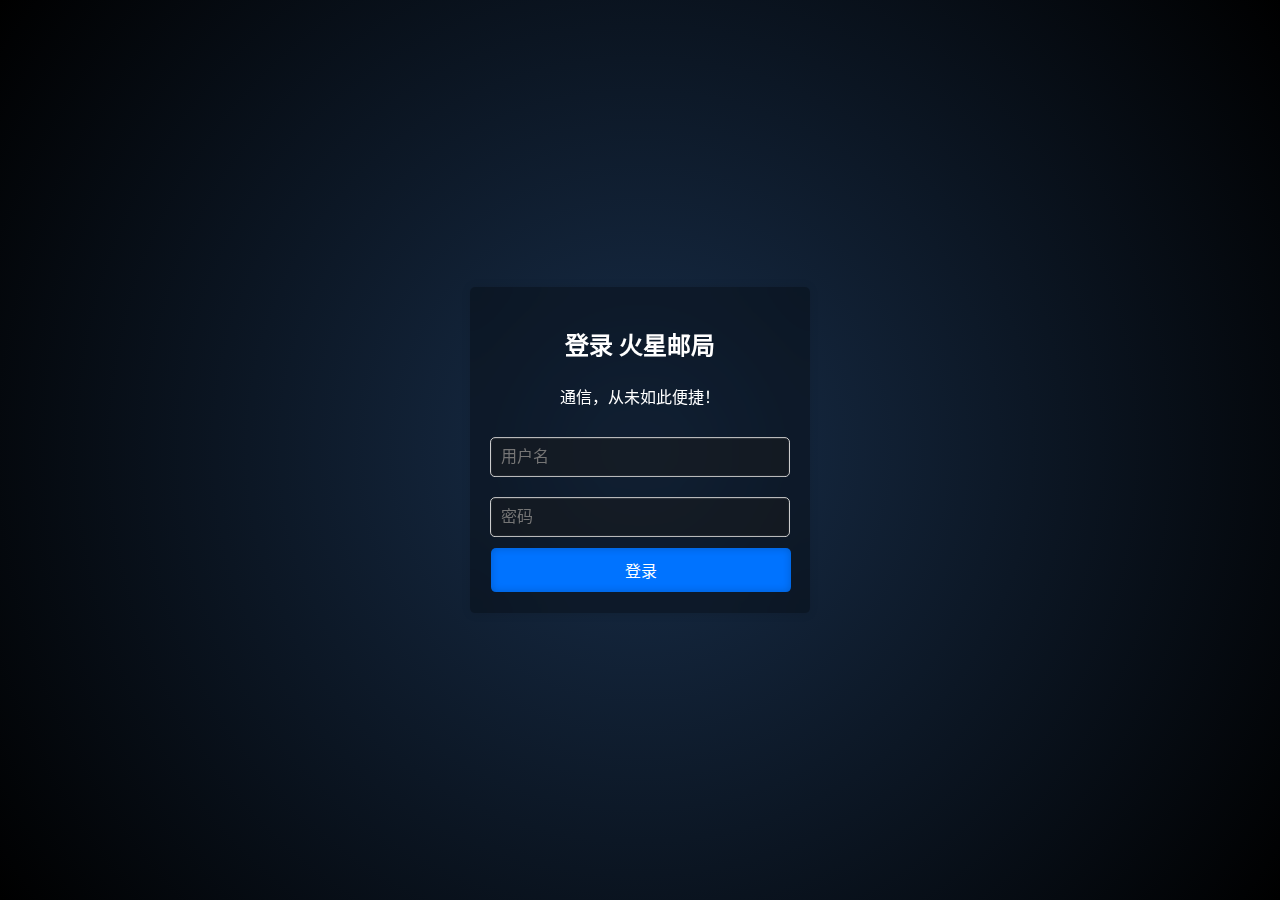
<file: index.html>
<!DOCTYPE html>
<html lang="zh-CN">
    <head>
        <meta charset="UTF-8">
        <meta name="viewport" content="width=device-width, initial-scale=1.0">
        <title>火星邮局</title>
        <link rel="stylesheet" type="text/css" href="style.css">
    </head>
    <body>
    <div class="login-container">
        <h2>登录 火星邮局</h2>
        <p>通信，从未如此便捷！</p>
        <form id="loginForm" onsubmit="return checkLogin()">
            <input type="text" id="username" placeholder="用户名">
            <input type="password" id="password" placeholder="密码">
            <button type="submit">登录</button>
        </form>
    </div>
    </body>
    <script>
        function checkLogin() {
            var username = document.getElementById('username').value;
            var password = document.getElementById('password').value;

            if (username === 'Lucky' && password === 'Lucky123') {
                window.location.href = 'message';
            } else if (username === 'Anonymous' && password === 'Anonymous') {
                window.location.href = 'anonymous'; 
            } else {
                alert('用户名或密码错误');
            }

            return false; // 阻止表单默认提交
        }
    </script>
</html>
</file>
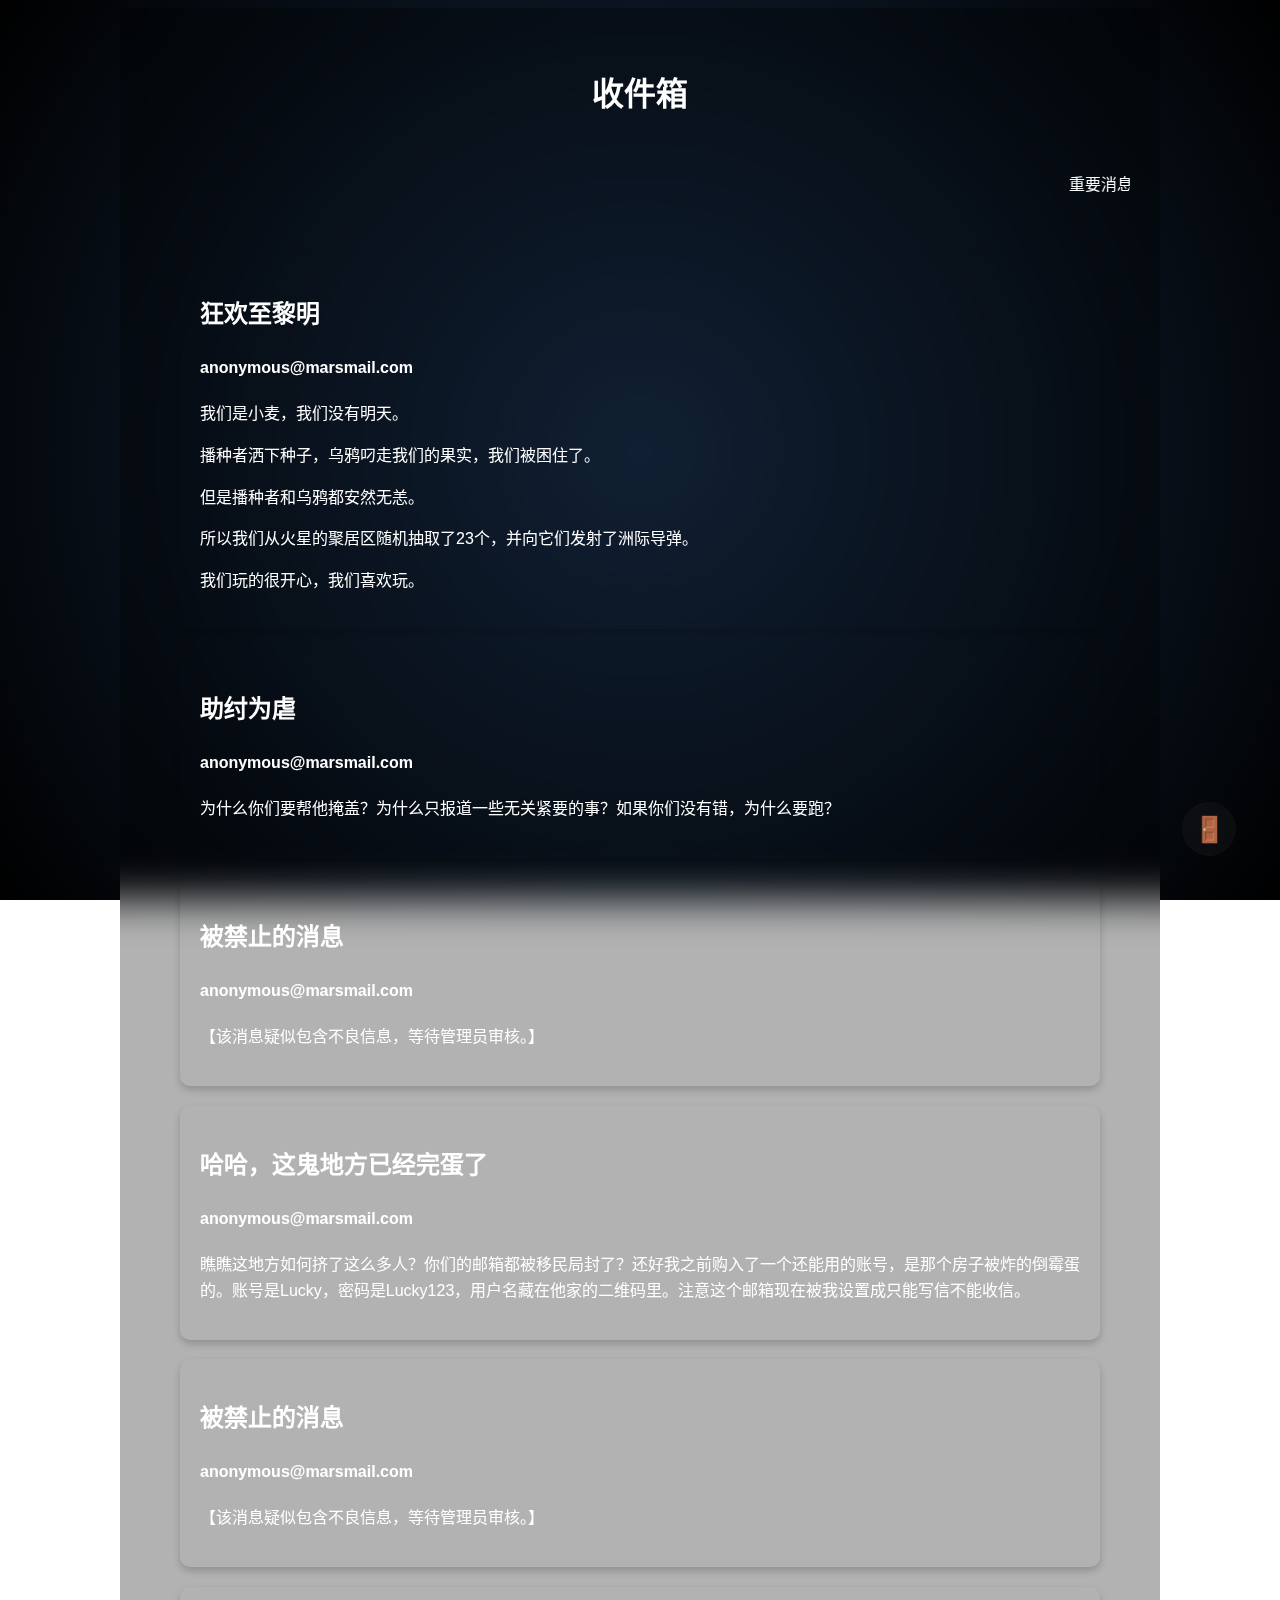
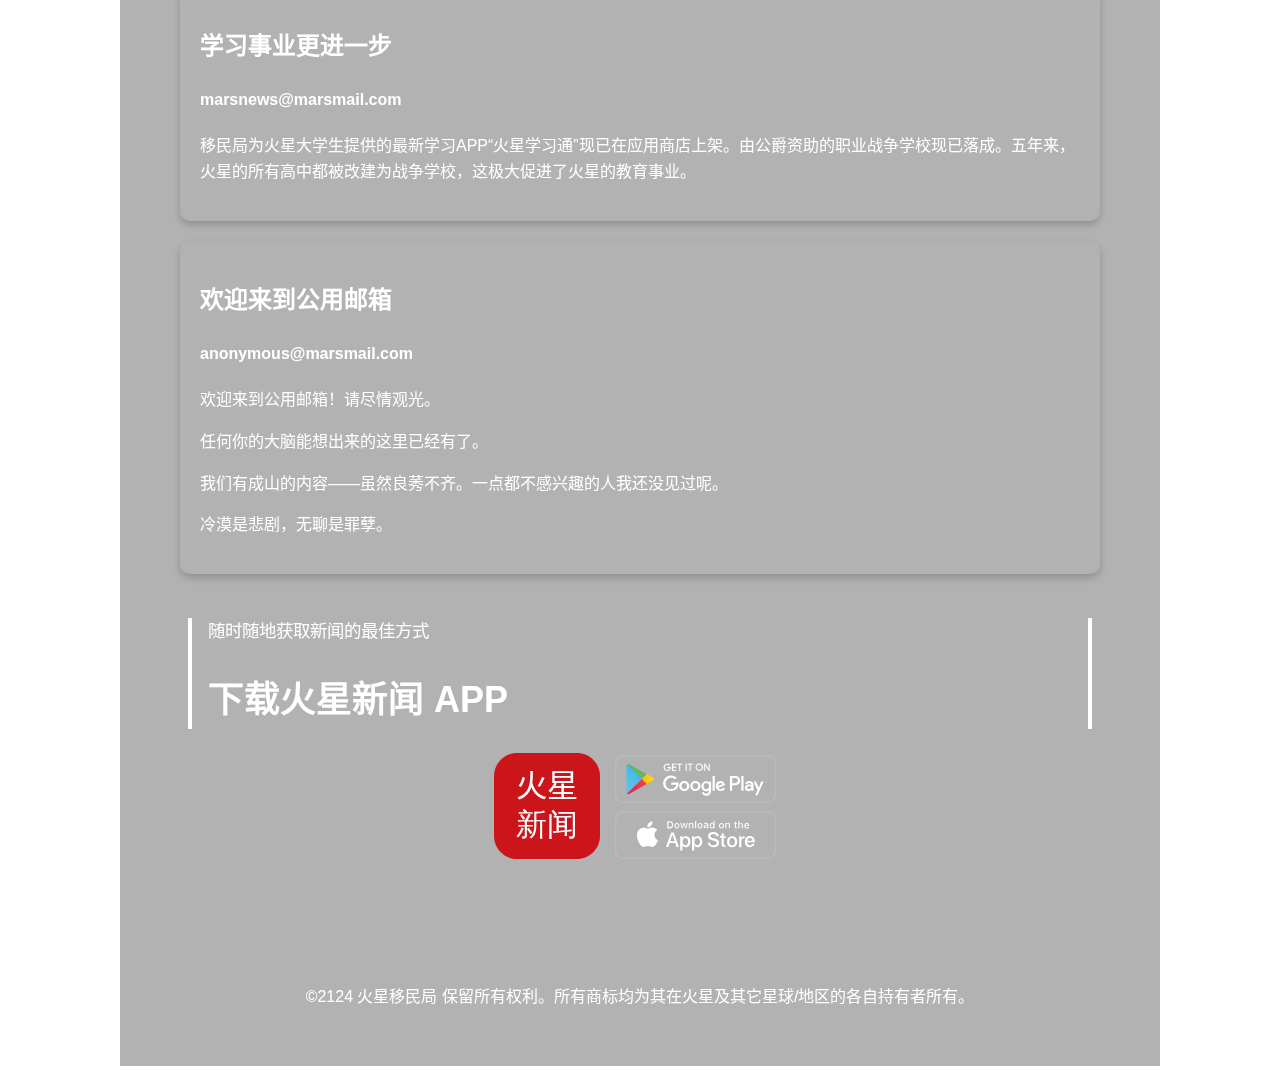
<file: anonymous.html>
<!DOCTYPE html>
<html lang="zh-CN">
    <head>
        <meta charset="UTF-8">
        <meta name="viewport" content="width=device-width, initial-scale=1.0">
        <title>火星邮局</title>
        <link rel="stylesheet" type="text/css" href="style.css">
    </head>
    <body>
        <!-- <video autoplay loop muted>
            <source src="bg.webm" type="video/webm">
        </video> -->
        <!-- <div id="particles-container"></div> -->
        <div class="container">
            <header>
                <h1>收件箱</h1>
            </header>
            <div class="banner">
                <marquee behavior="scroll" direction="left">重要消息：由于火星人口急剧减少，本网站即将停止维护，并在一个月之内永久关停，感谢大家长久以来的支持。</marquee>
            </div>
            <section>

                <article>
                    <h2>狂欢至黎明</h2>
                    <h4>anonymous@marsmail.com</h4>
                    <p>我们是小麦，我们没有明天。</p>
                    <p>播种者洒下种子，乌鸦叼走我们的果实，我们被困住了。</p>
                    <p>但是播种者和乌鸦都安然无恙。</p>
                    <p>所以我们从火星的聚居区随机抽取了23个，并向它们发射了洲际导弹。</p>
                    <p>我们玩的很开心，我们喜欢玩。</p>
                </article>

                <article>
                    <h2>助纣为虐</h2>
                    <h4>anonymous@marsmail.com</h4>
                    <p>为什么你们要帮他掩盖？为什么只报道一些无关紧要的事？如果你们没有错，为什么要跑？</p>
                </article>

                <article>
                    <h2>被禁止的消息</h2>
                    <h4>anonymous@marsmail.com</h4>
                    <p>【该消息疑似包含不良信息，等待管理员审核。】</p>
                </article>

                <article>
                    <h2>哈哈，这鬼地方已经完蛋了</h2>
                    <h4>anonymous@marsmail.com</h4>
                    <p>瞧瞧这地方如何挤了这么多人？你们的邮箱都被移民局封了？还好我之前购入了一个还能用的账号，是那个房子被炸的倒霉蛋的。账号是Lucky，密码是Lucky123，用户名藏在他家的二维码里。注意这个邮箱现在被我设置成只能写信不能收信。</p>
                </article>

                <article>
                    <h2>被禁止的消息</h2>
                    <h4>anonymous@marsmail.com</h4>
                    <p>【该消息疑似包含不良信息，等待管理员审核。】</p>
                </article>

                <article>
                    <h2>学习事业更进一步</h2>
                    <h4>marsnews@marsmail.com</h4>
                    <p>移民局为火星大学生提供的最新学习APP“火星学习通”现已在应用商店上架。由公爵资助的职业战争学校现已落成。五年来，火星的所有高中都被改建为战争学校，这极大促进了火星的教育事业。</p>
                </article>

                <article>
                    <h2>欢迎来到公用邮箱</h2>
                    <h4>anonymous@marsmail.com</h4>
                    <p>欢迎来到公用邮箱！请尽情观光。</p>
                    <p>任何你的大脑能想出来的这里已经有了。</p>
                    <p>我们有成山的内容——虽然良莠不齐。一点都不感兴趣的人我还没见过呢。</p>
                    <p>冷漠是悲剧，无聊是罪孽。</p>
                </article>


                <div id="newsspec-19854-app" class="news-app-promo">
                    <div class="news-app-promo-text">
                        <div class="news-app-promo-text__tagline">随时随地获取新闻的最佳方式</div><br>
                        <div class="news-app-promo-text__download">下载火星新闻 APP</div>
                    </div>
                    <div class="news-app-promo__section">
                        <div class="news-app-promo-subsection">
                            <img class="news-app-promo__bbc-logo" src="assests/img/bbc_news_logo.svg" width="106" height="106">
                        </div>
                        <div class="news-app-promo-subsection">
                            <a class="news-app-promo-subsection--link news-app-promo-subsection--playstore">
                                <img class="news-app-promo__play-store" src="assests/img/google_play_store.svg" width="161" height="auto" border="0">
                            </a>
                            <a class="news-app-promo-subsection--link news-app-promo-subsection--appstore">
                                <img class="news-app-promo__app-store" src="assests/img/ios_app_store.svg" width="161" height="auto" border="0">
                            </a>
                        </div>
                    </div>
                    <div class="news-app-promo__section">
                
                    </div>
                </div>
            </section>
            <footer>
                <p>©2124 火星移民局 保留所有权利。所有商标均为其在火星及其它星球/地区的各自持有者所有。</p>
            </footer>
        </div>
        <a class="float-button" href="/marschat">🚪</a>
    </body>
</html>
</file>
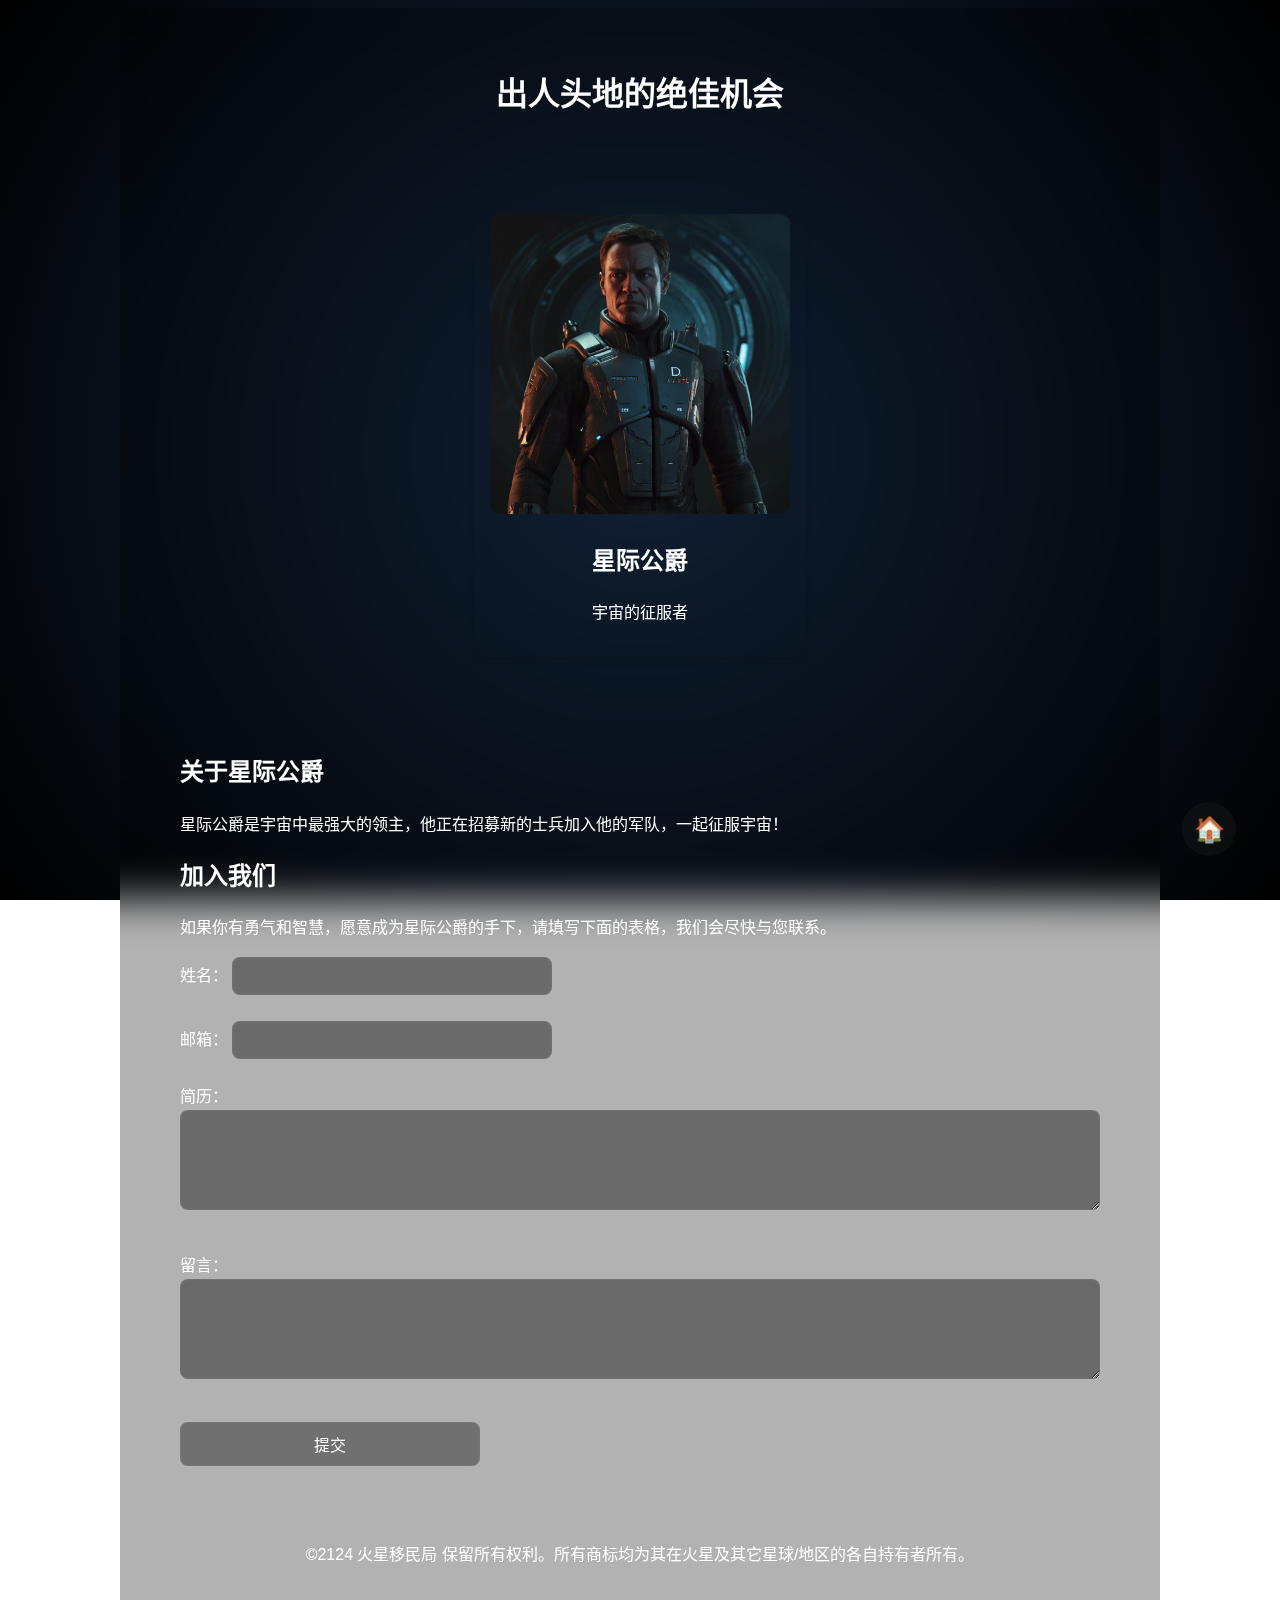
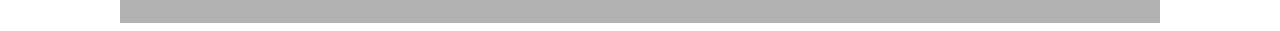
<file: duke.html>
<!DOCTYPE html>
<html lang="zh-CN">
    <head>
        <meta charset="UTF-8">
        <meta name="viewport" content="width=device-width, initial-scale=1.0">
        <title>火星邮局</title>
        <link rel="stylesheet" type="text/css" href="style.css">
    </head>
    <body>
        <!-- <video autoplay loop muted>
            <source src="bg.webm" type="video/webm">
        </video> -->
        <!-- <div id="particles-container"></div> -->
        <div class="container">
            <header>
                <h1>出人头地的绝佳机会</h1>
            </header>
            <main>
                <div class="card">
                    <img src="assests/img/duke.jpg" alt="虚拟人物头像">
                    <h2>星际公爵</h2>
                    <p>宇宙的征服者</p>
                </div>
            </main>
            <section>
                <h2>关于星际公爵</h2>
                <p>星际公爵是宇宙中最强大的领主，他正在招募新的士兵加入他的军队，一起征服宇宙！</p>
                <h2>加入我们</h2>
                <p>如果你有勇气和智慧，愿意成为星际公爵的手下，请填写下面的表格，我们会尽快与您联系。</p>
            
                <form>
                    <label for="name">姓名：</label>
                    <input type="text" id="name" name="name" required><br><br>
                    <label for="email">邮箱：</label>
                    <input type="email" id="email" name="email" required><br><br>
                    <label for="message">简历：</label><br>
                    <textarea id="message" name="message" rows="4" cols="50"></textarea><br><br>
                    <label for="message">留言：</label><br>
                    <textarea id="message" name="message" rows="4" cols="50"></textarea><br><br>
                    <input type="submit" value="提交">
                </form>
            </section>
            <footer>
                <p>©2124 火星移民局 保留所有权利。所有商标均为其在火星及其它星球/地区的各自持有者所有。</p>
            </footer>
        </div>
        <a class="float-button" href="message">🏠</a>
    </body>
</html>
</file>
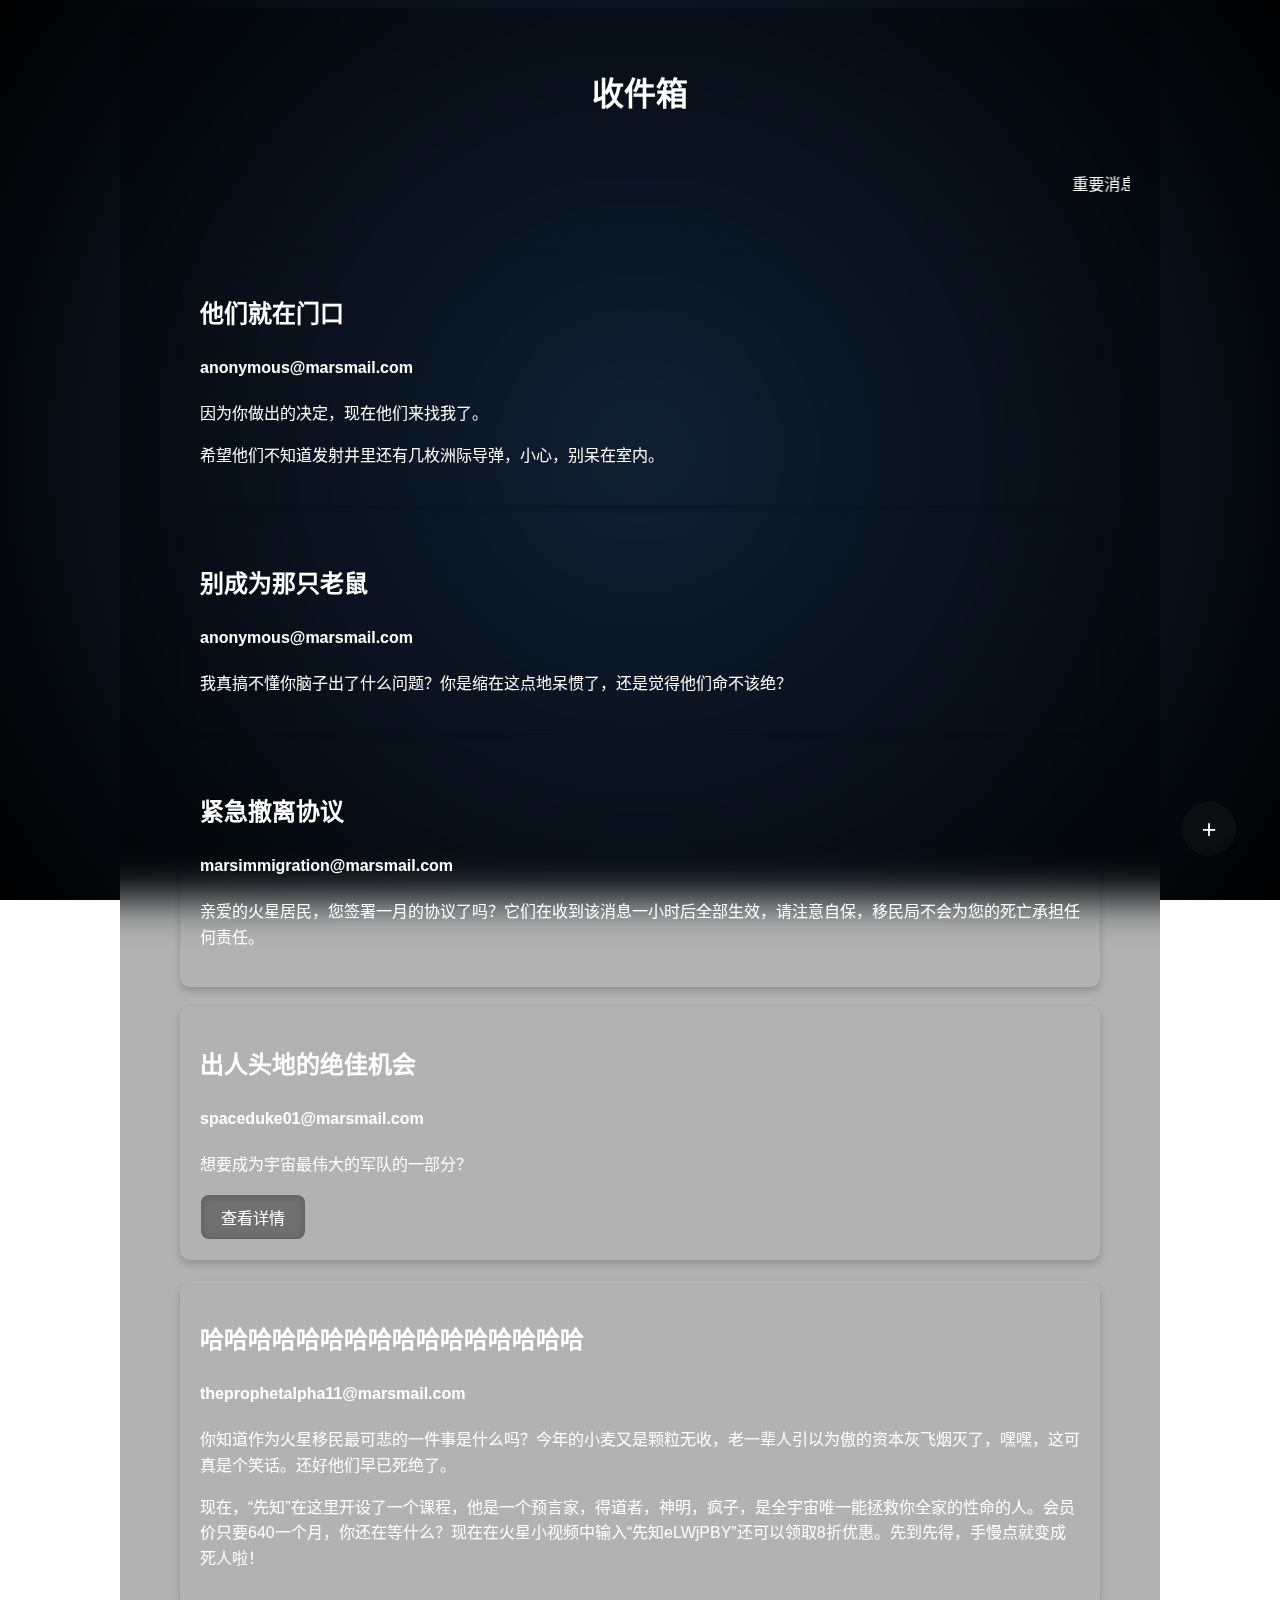
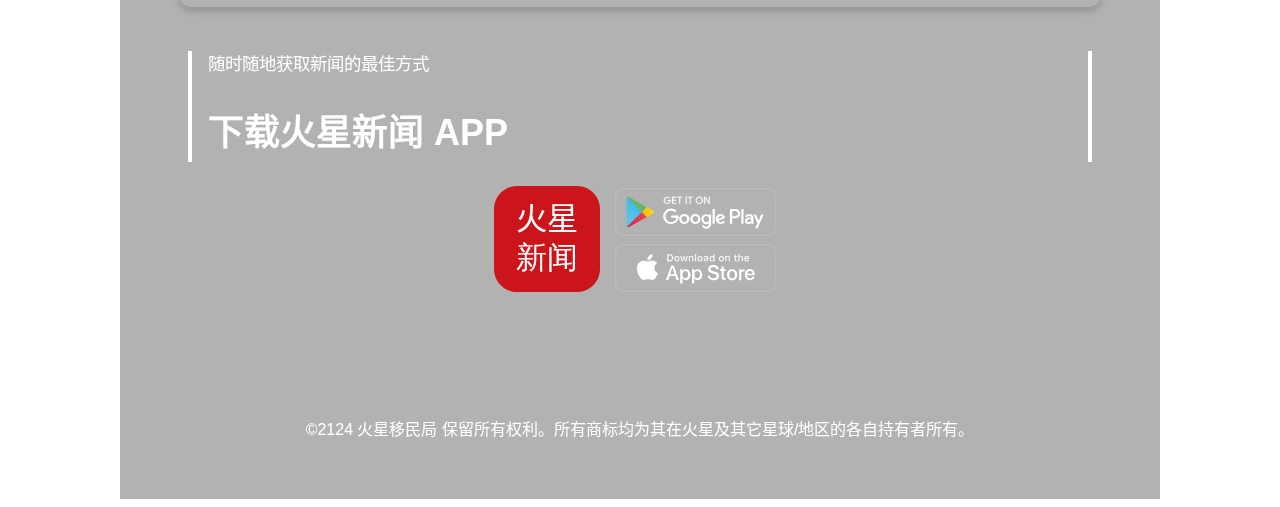
<file: message.html>
<!DOCTYPE html>
<html lang="zh-CN">
    <head>
        <meta charset="UTF-8">
        <meta name="viewport" content="width=device-width, initial-scale=1.0">
        <title>火星邮局</title>
        <link rel="stylesheet" type="text/css" href="style.css">
    </head>
    <body>
        <!-- <video autoplay loop muted>
            <source src="bg.webm" type="video/webm">
        </video> -->
        <!-- <div id="particles-container"></div> -->
        <div class="container">
            <header>
                <h1>收件箱</h1>
            </header>
            <div class="banner">
                <marquee behavior="scroll" direction="left">重要消息：由于火星人口急剧减少，本网站即将停止维护，并在一个月之内永久关停，感谢大家长久以来的支持。</marquee>
            </div>
            <section>
                <article>
                    <h2>他们就在门口</h2>
                    <h4>anonymous@marsmail.com</h4>
                    <p>因为你做出的决定，现在他们来找我了。</p>  
                    <p>希望他们不知道发射井里还有几枚洲际导弹，小心，别呆在室内。</p>
                </article>
                <article>
                    <h2>别成为那只老鼠</h2>
                    <h4>anonymous@marsmail.com</h4>
                    <p>我真搞不懂你脑子出了什么问题？你是缩在这点地呆惯了，还是觉得他们命不该绝？</p>
                </article>
                <article>
                    <h2>紧急撤离协议</h2>
                    <h4>marsimmigration@marsmail.com</h4>
                    <p>亲爱的火星居民，您签署一月的协议了吗？它们在收到该消息一小时后全部生效，请注意自保，移民局不会为您的死亡承担任何责任。</p>
                </article>
                <article>
                    <h2>出人头地的绝佳机会</h2>
                    <h4>spaceduke01@marsmail.com</h4>
                    <p>想要成为宇宙最伟大的军队的一部分？</p>
                    <button onclick="location.href='duke'">查看详情</button>
                </article>
                <article>
                    <h2>哈哈哈哈哈哈哈哈哈哈哈哈哈哈哈哈</h2>
                    <h4>theprophetalpha11@marsmail.com</h4>
                    <p>你知道作为火星移民最可悲的一件事是什么吗？今年的小麦又是颗粒无收，老一辈人引以为傲的资本灰飞烟灭了，嘿嘿，这可真是个笑话。还好他们早已死绝了。</p>
                    <p>现在，“先知”在这里开设了一个课程，他是一个预言家，得道者，神明，疯子，是全宇宙唯一能拯救你全家的性命的人。会员价只要640一个月，你还在等什么？现在在火星小视频中输入“先知eLWjPBY”还可以领取8折优惠。先到先得，手慢点就变成死人啦！</p>
                </article>








                <div id="newsspec-19854-app" class="news-app-promo">
                    <div class="news-app-promo-text">
                        <div class="news-app-promo-text__tagline">随时随地获取新闻的最佳方式</div><br>
                        <div class="news-app-promo-text__download">下载火星新闻 APP</div>
                    </div>
                    <div class="news-app-promo__section">
                        <div class="news-app-promo-subsection">
                            <img class="news-app-promo__bbc-logo" src="assests/img/bbc_news_logo.svg" width="106" height="106">
                        </div>
                        <div class="news-app-promo-subsection">
                            <a class="news-app-promo-subsection--link news-app-promo-subsection--playstore">
                                <img class="news-app-promo__play-store" src="assests/img/google_play_store.svg" width="161" height="auto" border="0">
                            </a>
                            <a class="news-app-promo-subsection--link news-app-promo-subsection--appstore">
                                <img class="news-app-promo__app-store" src="assests/img/ios_app_store.svg" width="161" height="auto" border="0">
                            </a>
                        </div>
                    </div>
                    <div class="news-app-promo__section">
                
                    </div>
                </div>
            </section>
            <footer>
                <p>©2124 火星移民局 保留所有权利。所有商标均为其在火星及其它星球/地区的各自持有者所有。</p>
            </footer>
        </div>
        <a class="float-button" href="write">+</a>
    </body>
</html>
</file>
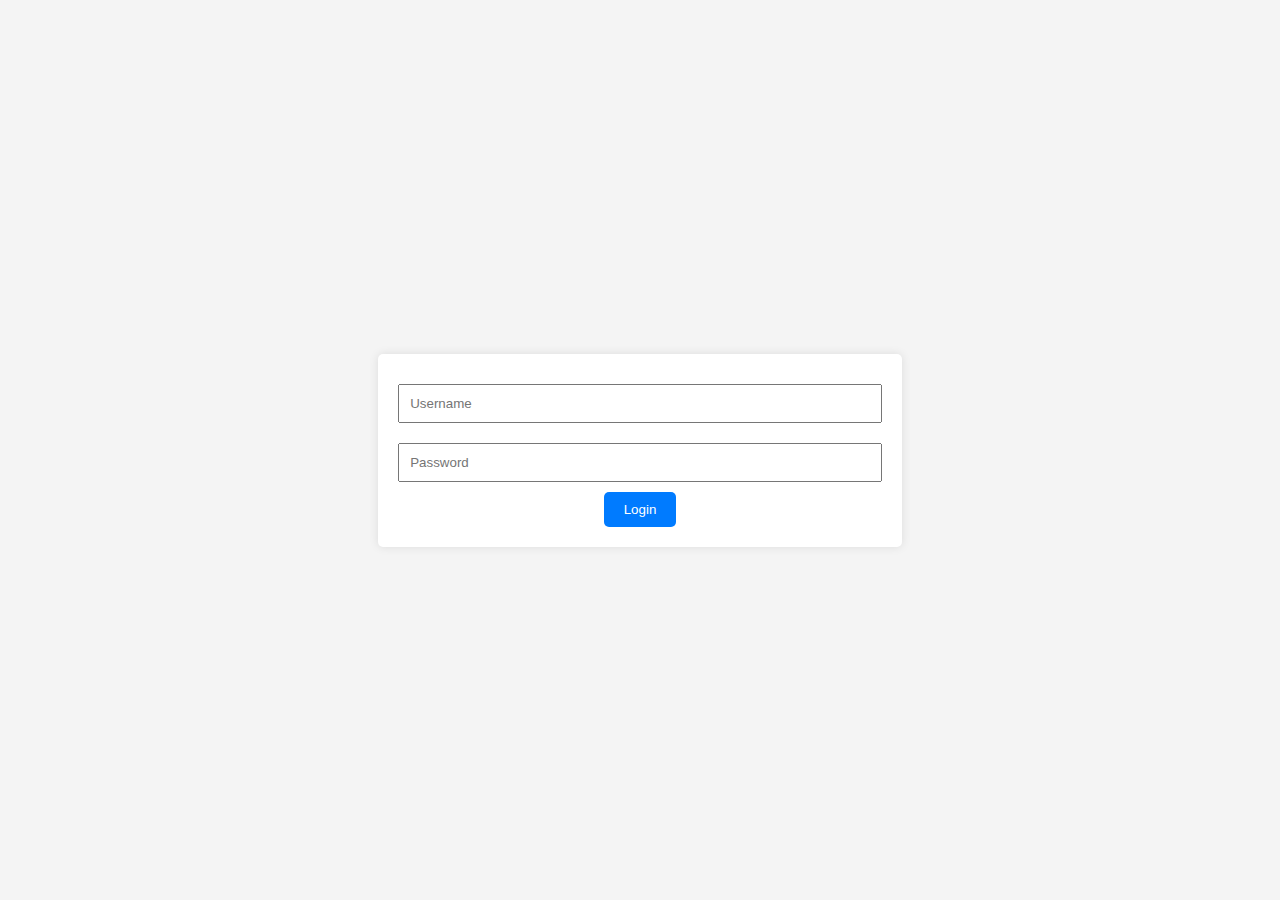
<file: social.html>
<!DOCTYPE html>
<html lang="en">
<head>
    <meta charset="UTF-8">
    <meta name="viewport" content="width=device-width, initial-scale=1.0">
    <title>Login Page</title>
    <style>
        body {
            font-family: Arial, sans-serif;
            background-color: #f4f4f4;
            display: flex;
            justify-content: center;
            align-items: center;
            height: 100vh;
            margin: 0;
        }
        form {
            background-color: #fff;
            padding: 20px;
            border-radius: 5px;
            box-shadow: 0 0 10px rgba(0, 0, 0, 0.1);
            text-align: center;
        }
        input {
            padding: 10px;
            margin: 10px 0;
            width: 100%;
            box-sizing: border-box;
        }
        button {
            padding: 10px 20px;
            background-color: #007bff;
            color: #fff;
            border: none;
            border-radius: 5px;
            cursor: pointer;
        }
    </style>
</head>
<body>
    <form id="loginForm" onsubmit="return checkLogin()">
        <input type="text" id="username" placeholder="Username">
        <input type="password" id="password" placeholder="Password">
        <button type="submit">Login</button>
    </form>

    <script>
        function checkLogin() {
            var username = document.getElementById('username').value;
            var password = document.getElementById('password').value;

            if (username === '233' && password === '233') {
                window.location.href = 'https://www.example.com'; // 替换成你想要跳转的网站
            } else {
                alert('User does not exist');
            }

            return false; // 阻止表单默认提交
        }
    </script>
</body>
</html>
</file>
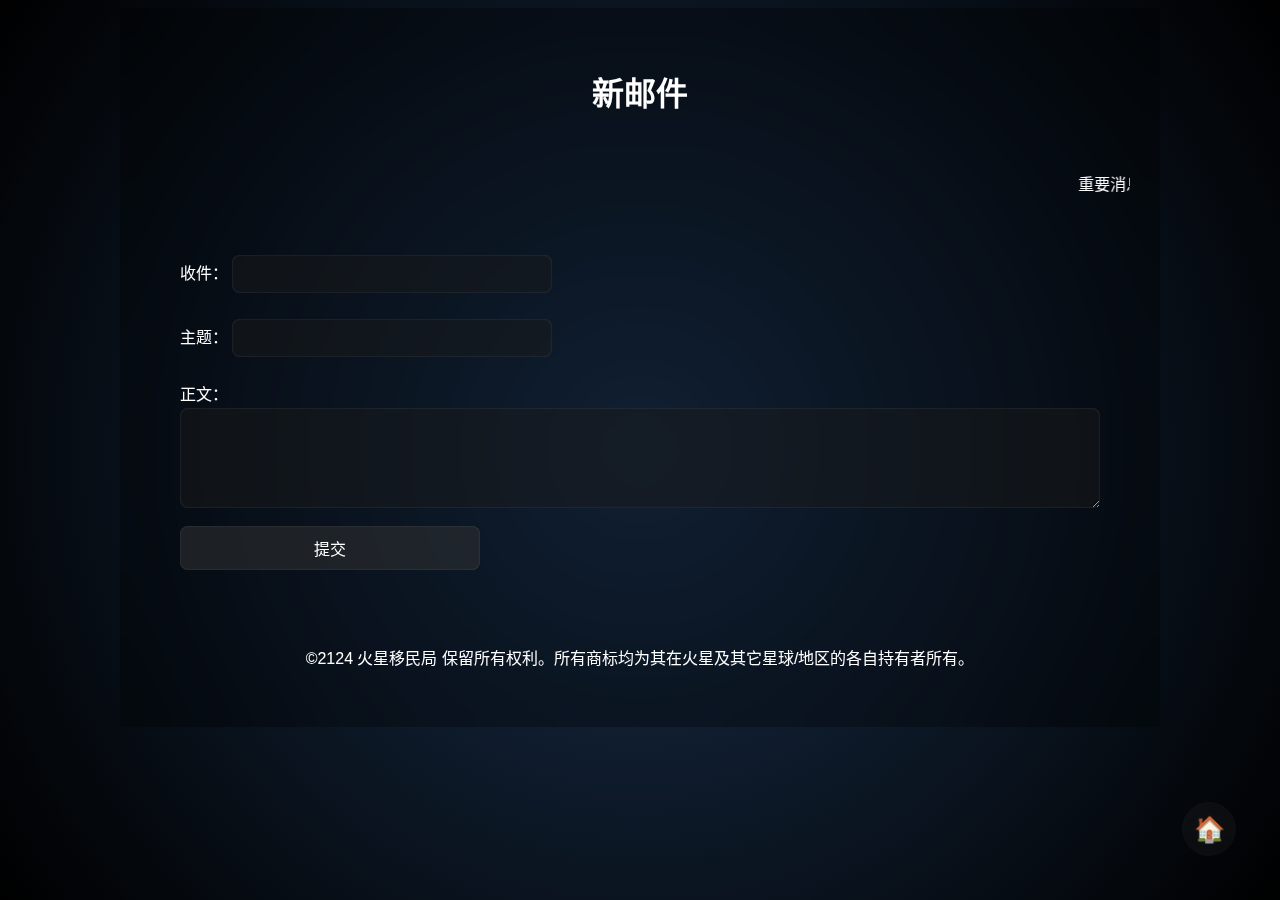
<file: write.html>
<!DOCTYPE html>
<html lang="zh-CN">
    <head>
        <meta charset="UTF-8">
        <meta name="viewport" content="width=device-width, initial-scale=1.0">
        <title>火星邮局</title>
        <link rel="stylesheet" type="text/css" href="style.css">
    </head>
    <body>
        <!-- <video autoplay loop muted>
            <source src="bg.webm" type="video/webm">
        </video> -->
        <!-- <div id="particles-container"></div> -->
        <div class="container">
            <header>
                <h1>新邮件</h1>
            </header>
            <div class="banner">
                <marquee behavior="scroll" direction="left">重要消息：由于火星人口急剧减少，本网站即将停止维护，并在一个月之内永久关停，感谢大家长久以来的支持。</marquee>
            </div>
            <section>

                <form>
                    <label for="email">收件：</label>
                    <input type="email" id="email" name="email" required><br><br>
                    <label for="name">主题：</label>
                    <input type="text" id="message" name="message" required><br><br>
                    <label for="message">正文：</label><br>
                    <textarea id="message" name="message" rows="4" cols="50"></textarea>
                    <input type="submit" value="提交">
                </form>
            </section>
            <footer>
                <p>©2124 火星移民局 保留所有权利。所有商标均为其在火星及其它星球/地区的各自持有者所有。</p>
            </footer>
        </div>
        <a class="float-button" href="message">🏠</a>
    </body>
</html>
</file>
<file: style.css>
:root {
    --size-default: 22px;
    --size-sm: 16px;
    --color-blue: #0073ff;
    --color-dark-blue: #182e4a;
    --color-black: #000;
    --colorhtml: #222724;
}

body {
    /* background-color: transparent; */
    color: #fff;
    font-family: Arial, sans-serif;
    line-height: 1.6;



    background: 
        /* linear-gradient(
            to bottom,
            rgba(0,0,0,0) 0%,
            var(--color-black) 100%
        ), */
        radial-gradient(
            circle at 50% 50%,
            var(--color-dark-blue) 0%,
            var(--color-black) 100%
        );
    background-attachment: fixed;
}
video {
    position: fixed;
    top: 50%;
    left: 50%;
    min-width: 100%;
    min-height: 100%;
    width: auto;
    height: auto;
    z-index: -100;
    transform: translateX(-50%) translateY(-50%);
}
.container {
    max-width: 1000px;
    margin: 0 auto;
    padding: 20px;
    background-color: rgba(0, 0, 0, 0.3);
    backdrop-filter: blur(20px);
}
header {
    background-color: transparent;
    padding: 20px;
    text-align: center;
    /* background-color: rgba(0, 0, 0, 0.3); */
    /* backdrop-filter: blur(20px); */
}
nav {
    display: flex;
    justify-content: space-around;
    padding: 10px;
    /* background-color: rgba(0, 0, 0, 0.3);
    backdrop-filter: blur(20px); */
}
nav a {
    padding: 10px 20px;
    color: #fff;
    border-radius: 8px;
    cursor: pointer;
    font-size: 16px; /* 按钮文字大小 */
    transition: background-color 0.3s, box-shadow 0.3s; /* 添加过渡效果 */
}
nav a:hover {
    background-color: var(--color-blue);
    color: #fff; /* 悬停时文字颜色不变 */
    box-shadow: 0 0 8px #0073ff;
}






main {
    display: flex;
    flex-wrap: wrap;
    justify-content: center;
    padding: 20px;
}
.card {
    background-color: transparent;
    box-shadow: 0 4px 8px 0 rgba(0, 0, 0, 0.2);
    margin: 16px;
    padding: 16px;
    text-align: center;
    width: 300px;
    border-radius: 10px;
    transform: perspective(600px) rotateY(0deg);
    transition: background-color 0.3s,transform 0.3s ease;
    /* background-color: rgba(0, 0, 0, 0.3);
    backdrop-filter: blur(20px); */
}
.card img {
    width: 100%;
    border-radius: 10px;
}

.card:hover {
    background-color: #0073ff;
    box-shadow: 0 4px 8px 0 #0073ff;
    transform: scale(1.1) rotateY(10deg) skew(5deg, -5deg);
}

/* .card :hover {
    background-color: #0073ff;

} */

footer {
    background-color: transparent;
    padding: 20px;
    text-align: center;
}
section {
    padding: 40px;
}
input {
    padding: 10px;
    font-size: 16px;
    width: 300px;
    background-color: #3333333e;
    border: none;
    border-radius: 8px;
    -webkit-backdrop-filter: blur(8px);
    backdrop-filter: blur(8px);
    box-shadow: inset 0 0 2px rgba(255, 255, 255, 0.2);
    color: #fff;
}
textarea {
    width: 100%;
    max-width: 100%;
    height: 100px;
    padding: 10px;
    margin-bottom: 10px;
    box-sizing: border-box;
    background-color: #3333333e;
    border: none;
    border-radius: 8px;
    -webkit-backdrop-filter: blur(8px);
    backdrop-filter: blur(8px);
    box-shadow: inset 0 0 2px rgba(255, 255, 255, 0.2);
    color: #fff;
}
button {
    margin: 1px;
    padding: 10px 20px;
    font-size: 16px;
    background-color: #5555554f;
    color: #fff;
    border: none;
    border-radius: 8px;
    -webkit-backdrop-filter: blur(8px);
    backdrop-filter: blur(8px);
    box-shadow: inset 0 0 8px rgba(0, 0, 0, 0.2);
    cursor: pointer;
}

.button:active {
    animation: buttonClickAnimation 0.3s;
}

@keyframes buttonClickAnimation {
    0% {
        transform: scale(1);
    }
    50% {
        transform: scale(0.9);
    }
    100% {
        transform: scale(1);
    }
}

input[type="submit"] {
    padding: 10px 20px;
    background-color: #5555554f;
    border-radius: 8px;
    cursor: pointer;
    font-size: 16px; /* 按钮文字大小 */
    transition: background-color 0.3s, box-shadow 0.2s; /* 添加过渡效果 */
}

input[type="submit"]:hover {
    background-color: #0073ff;
    color: #fff; /* 悬停时文字颜色不变 */
    box-shadow: 0 0 8px #0073ff;
}

.banner {
    background-color: transparent;
    color: #ffffff;
    padding: 10px;
    text-align: center;
}


article {
    background-color: transparent;
    padding: 20px;
    margin-bottom: 20px;
    box-shadow: 0 4px 8px 0 rgba(0, 0, 0, 0.2);
    border-radius: 10px;
    transform: perspective(600px) rotateY(0deg);
    transition: background-color 0.3s,transform 0.3s ease;
}

article:hover {
    background-color: #0073ff;
    box-shadow: 0 4px 8px 0 #0073ff;
    transform: scale(1.1) perspective(600px) rotateY(10deg);
}

.article:active {
    animation: buttonClickAnimation 0.3s;
}

.news-app-promo {
    box-sizing: border-box;
    background-color: transparent;
    padding: 0.5em;
    margin-top: 1em;
}

.news-app-promo__section {
    display: inline-block;
    margin: 0 auto;
    position: relative;
    width: 100%;
    text-align: center;
    margin-top: 8px;
}

.news-app-promo-text {
    color: #fff;
    font-family: helvetica;
    min-width: 277px;
    border-right: 0.25em solid #fff;
    border-left: 0.25em solid #fff;
    padding: 0 1em;
    /* width: 35%; */
    margin: 1em auto;
    display: block;
}

.news-app-promo-text__tagline {
    font-size: 1.09em;
}

.news-app-promo-text__download {
    font-size: 2.25em;
    font-weight: 600;
}

.news-app-promo-buttons {
    margin: 0 auto;
    max-width: 35%;
    display: block;
}

.news-app-promo-buttons__buttons {
    display: block;
}

.news-app-promo-buttons__logo {
    display: inline-block;
}

.news-app-promo-subsection {
    display: inline-block;
    margin: 0 auto;
    margin-right: 10px;
}

.news-app-promo__bbc-logo {
    display: inline-block;
    width: 106px;
    margin-bottom: 8px;
}

.news-app-promo__play-store,
.news-app-promo__app-store {
    display: block;
    width: 161px;
    height: auto;
    margin-bottom: 8px;
}

.news-app-promo-subsection--link {
    text-decoration: none;
    border: 0;
}


.login-container {
    position: absolute;
    top: 50%;
    left: 50%;
    transform: translate(-50%, -50%);
    padding: 20px;
    border-radius: 5px;
    box-shadow: 0 0 10px rgba(0, 0, 0, 0.1);
    text-align: center;
    max-width: 300px;
    width: 100%;
    justify-content: center;
    background-color: rgba(0, 0, 0, 0.3);
    backdrop-filter: blur(20px);
}
.login-container input {
    padding: 10px;
    margin: 10px 0;
    width: 100%;
    box-sizing: border-box;
    border: 1px solid #ccc;
    border-radius: 5px;
}
.login-container button {
    padding: 10px 20px;
    background-color: var(--color-blue);
    color: #fff;
    border: none;
    border-radius: 5px;
    cursor: pointer;
    width: 100%;
    transition: box-shadow 0.2s,transform 0.3s ease;
}

.login-container button:hover {
    box-shadow: 0 0 8px #0073ff;
    transform: scale(1.05);
}

.login-container button:active {
    animation: buttonClickAnimation 0.3s;
}



/* .align {
    display: grid;
    -webkit-box-align: center;
        -ms-flex-align: center;
            align-items: center;
    justify-items: center;
    place-items: center;
}

.grid {
    width: 90%;
    margin-left: auto;
    margin-right: auto;
    max-width: 20rem;
} */

.float-button {
    position: fixed;
    bottom: 40px;
    right: 40px;
    width: 50px;
    height: 50px;
    margin-top: 2rem;
    display: inline-block;
    cursor: pointer;
    border: 0.125rem solid transparent;
    padding: 0;
    text-decoration: none;
    text-align: center;
    color: #ffffff;
    font-size: 1.5625rem;
    font-weight: normal;
    line-height: 2em;
    /* border: solid 2px #fefefe5a; */
    border-radius: 1.6875rem;
    transition: all 0.5s ease;
    margin-right: 0.25rem;
    margin-left: 0.25rem;
    margin-bottom: 0.25rem;
    background-color: #5555551e;
    -webkit-backdrop-filter: blur(8px);
    backdrop-filter: blur(8px);
    box-shadow:inset 0 0 8px rgba(0, 0, 0, 0.2);
}

.float-button:hover {
    background-color: var(--color-blue);
    box-shadow: 0 0 8px var(--color-blue);
    transform: scale(1.2) rotate(360deg);
    -webkit-transform: rotate(360deg);
    -ms-transform: rotate(360deg);
}

.float-button:active {
    animation: buttonClickAnimation 0.3s;
}
</file>
